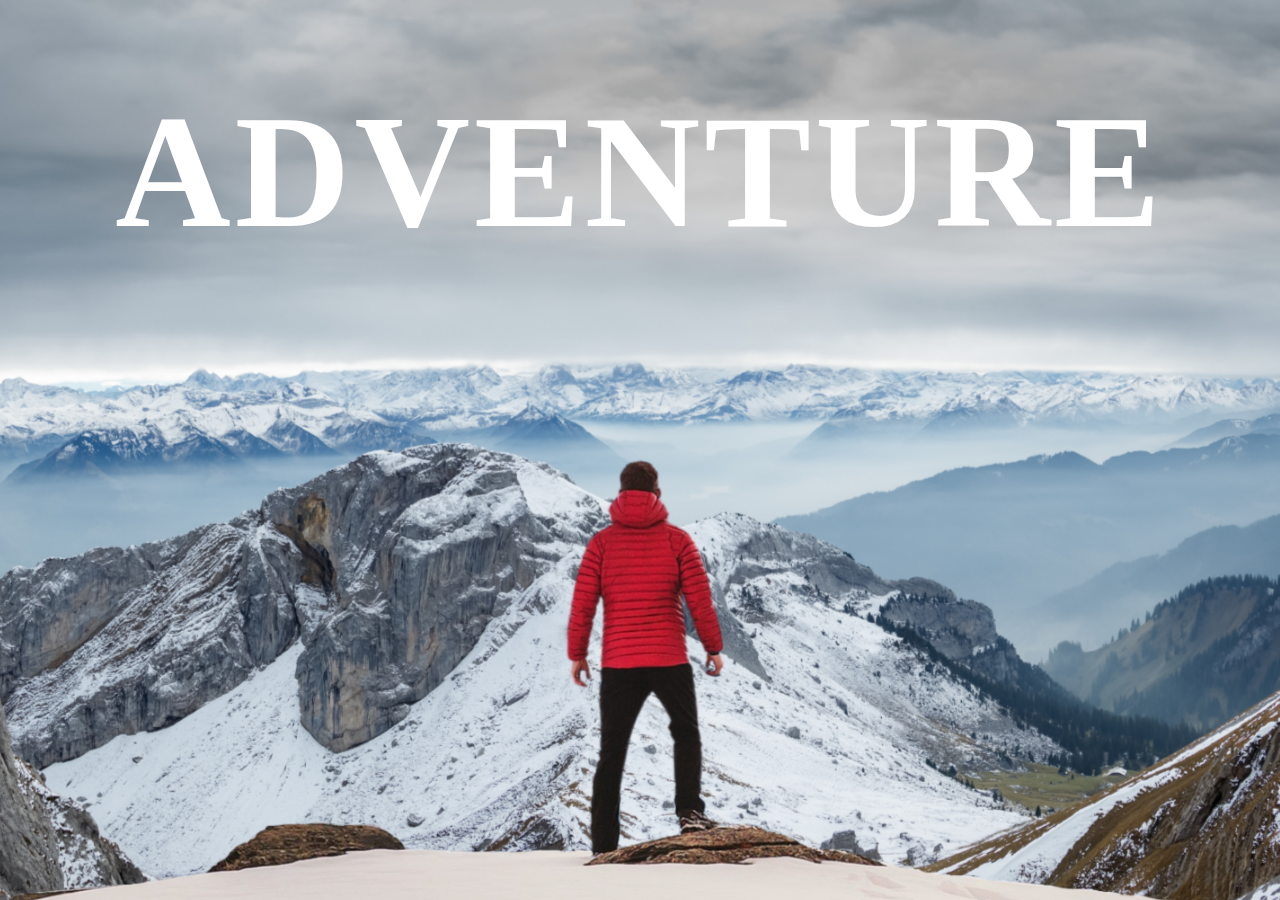
<file: parallax/index.html>
<!DOCTYPE html>
<html lang="en">
<head>
    <meta charset="UTF-8">
    <meta name="viewport" content="width=device-width, initial-scale=1.0">
    <title>Parallax</title>
    <link rel="stylesheet" href="styles.css ">
</head>
<body>
     <div id="wrapper">
        <div class="container">
            <img src="background.png" class="background">
            <img src="foreground.png" class="foreground">
           <h1>ADVENTURE</h1> 
        </div>

        <section>
            <h2 class="secheading"> Adventure Time!</h2>
            <p class="text">
                Lorem ipsum dolor sit amet consectetur, adipisicing elit. Qui necessitatibus commodi alias? Veritatis, eligendi nisi. Amet exercitationem, recusandae dolore corrupti laborum aperiam repellendus natus voluptatem quam atque aliquam beatae. Odit deserunt nisi optio eveniet? Aliquam possimus molestiae, ullam illum accusamus autem accusantium! Voluptate laboriosam eum saepe ex veritatis est? Numquam eaque autem labore provident dolorum, velit omnis mollitia eos adipisci!
                <br>
                <br>
                Lorem, ipsum dolor sit amet consectetur adipisicing elit. Ad, itaque hic tempore rem eveniet sed repudiandae molestiae magnam aut quod consequatur, harum, totam beatae fugiat ipsam? Explicabo, blanditiis quod similique fugiat fugit ea expedita deleniti doloribus, delectus perferendis, tempore amet maiores libero sapiente voluptatem reprehenderit? Illum alias commodi cupiditate corporis mollitia ab quaerat, ipsum est excepturi vitae a sunt optio.

            </p>
            

            <div class="bg bg1"> 
                <h2 class="desc">BIKING</h2>
            </div> 
            <p class="text">
                Lorem  ipsum dolor sit amet consectetur, adipisicing elit. Qui necessitatibus commodi alias? Veritatis, eligendi nisi. Amet exercitationem, recusandae dolore corrupti laborum aperiam repellendus natus voluptatem quam atque aliquam beatae. Odit deserunt nisi optio eveniet? Aliquam possimus molestiae, ullam illum accusamus autem accusantium! Voluptate laboriosam eum saepe ex veritatis est? Numquam eaque autem labore provident dolorum, velit omnis mollitia eos adipisci!
                <br>
                <br>
                Loremm, ipsum dolor sit amet consectetur adipisicing elit. Ad, itaque hic tempore rem eveniet sed repudiandae molestiae magnam aut quod consequatur, harum, totam beatae fugiat ipsam? Explicabo, blanditiis quod similique fugiat fugit ea expedita deleniti doloribus, delectus perferendis, tempore amet maiores libero sapiente voluptatem reprehenderit? Illum alias commodi cupiditate corporis mollitia ab quaerat, ipsum est excepturi vitae a sunt optio.

            </p>
            
            <div class="bg bg2"> 
                <h2 class="desc">PARAGLIDING</h2>
            </div> 
            <p class="text">
                Lorem ipsum dolor sit amet consectetur, adipisicing elit. Qui necessitatibus commodi alias? Veritatis, eligendi nisi. Amet exercitationem, recusandae dolore corrupti laborum aperiam repellendus natus voluptatem quam atque aliquam beatae. Odit deserunt nisi optio eveniet? Aliquam possimus molestiae, ullam illum accusamus autem accusantium! Voluptate laboriosam eum saepe ex veritatis est? Numquam eaque autem labore provident dolorum, velit omnis mollitia eos adipisci!
                <br>
                <br>
                Lorem, ipsum dolor sit amet consectetur adipisicing elit. Ad, itaque hic tempore rem eveniet sed repudiandae molestiae magnam aut quod consequatur, harum, totam beatae fugiat ipsam? Explicabo, blanditiis quod similique fugiat fugit ea expedita deleniti doloribus, delectus perferendis, tempore amet maiores libero sapiente voluptatem reprehenderit? Illum alias commodi cupiditate corporis mollitia ab quaerat, ipsum est excepturi vitae a sunt optio.

            </p>

            <div class="bg bg3"> 
                <h2 class="desc" >SURFING</h2>
            </div> 
            <p class="text">
                Lorem ipsum dolor sit amet consectetur, adipisicing elit. Qui necessitatibus commodi alias? Veritatis, eligendi nisi. Amet exercitationem, recusandae dolore corrupti laborum aperiam repellendus natus voluptatem quam atque aliquam beatae. Odit deserunt nisi optio eveniet? Aliquam possimus molestiae, ullam illum accusamus autem accusantium! Voluptate laboriosam eum saepe ex veritatis est? Numquam eaque autem labore provident dolorum, velit omnis mollitia eos adipisci!
                <br>
                <br>
                Lorem, ipsum dolor sit amet consectetur adipisicing elit. Ad, itaque hic tempore rem eveniet sed repudiandae molestiae magnam aut quod consequatur, harum, totam beatae fugiat ipsam? Explicabo, blanditiis quod similique fugiat fugit ea expedita deleniti doloribus, delectus perferendis, tempore amet maiores libero sapiente voluptatem reprehenderit? Illum alias commodi cupiditate corporis mollitia ab quaerat, ipsum est excepturi vitae a sunt optio.

            </p>
        </section>

     </div>
</body>
</html>
</file>
<file: parallax/styles.css>
*{
    margin: 0;
    padding: 0;
    box-sizing: border-box;
}

#wrapper{
    height: 100vh;
    overflow-x: hidden; /* to stop scrolling in x axis */
    overflow-y: auto;   
    perspective: 11px;

}

.container{
    position: relative;
    display: flex;
    justify-content: center;
    align-items: center;
    transform-style: preserve-3d;
    height: 100%;
    z-index:-1;
}

.background{
  transform: translateZ(-40px) scale(5);

}

.foreground{
    transform: translateZ(-20px) scale(3);
}


.background,.foreground{
    position: absolute;
    height: 100%;
    width: 100%;
    z-index:-1;  /* to handle layering */
    object-fit: cover ; /* tofit the image to the screen perfectly */
}

h1{
    position: absolute;
    top: 5rem;
    letter-spacing: 4px;
    font-size: 10rem;
    color: white;
    text-shadow: 0 0 10px rgba(0,0,0,0,3);
    
}
section{
    background-color: rgb(45,45,45);
    color: rgba(161, 29, 29, 0.776);
    padding: 5rem 0;

}
.bg{
    position: relative;
    width: 100%;
    background-attachment: fixed; /* to fix the image  and to scroll other things above image */
    background-size: cover;       /* to place the image in centre */
    background-position: center; /* to place the image in centre */
    height: 500px;
}

.bg1{
    background-image: url(sport-1.jpg);
}
.bg2{
    background-image: url(sport-2.jpg);
}
.bg3{
    background-image: url(sport-3.jpg);
}

.secheading{
    font-size: 5rem; 
    padding: 0 10rem;
}

.text{
    font-size: 1.5rem;
    padding:0 10rem ;
    margin: 5rem 0 ;
}

.desc{
    position: absolute;
    background-color: white;
    padding: 0.5rem 2.5rem;
    /* display: flex; */
    top:50%;
    left:50%;
    transform: translateX(-50%) translateY(-50%);
    color: black;
    font-size: 3.5rem;
    font-weight: 600px;

}
</file>
